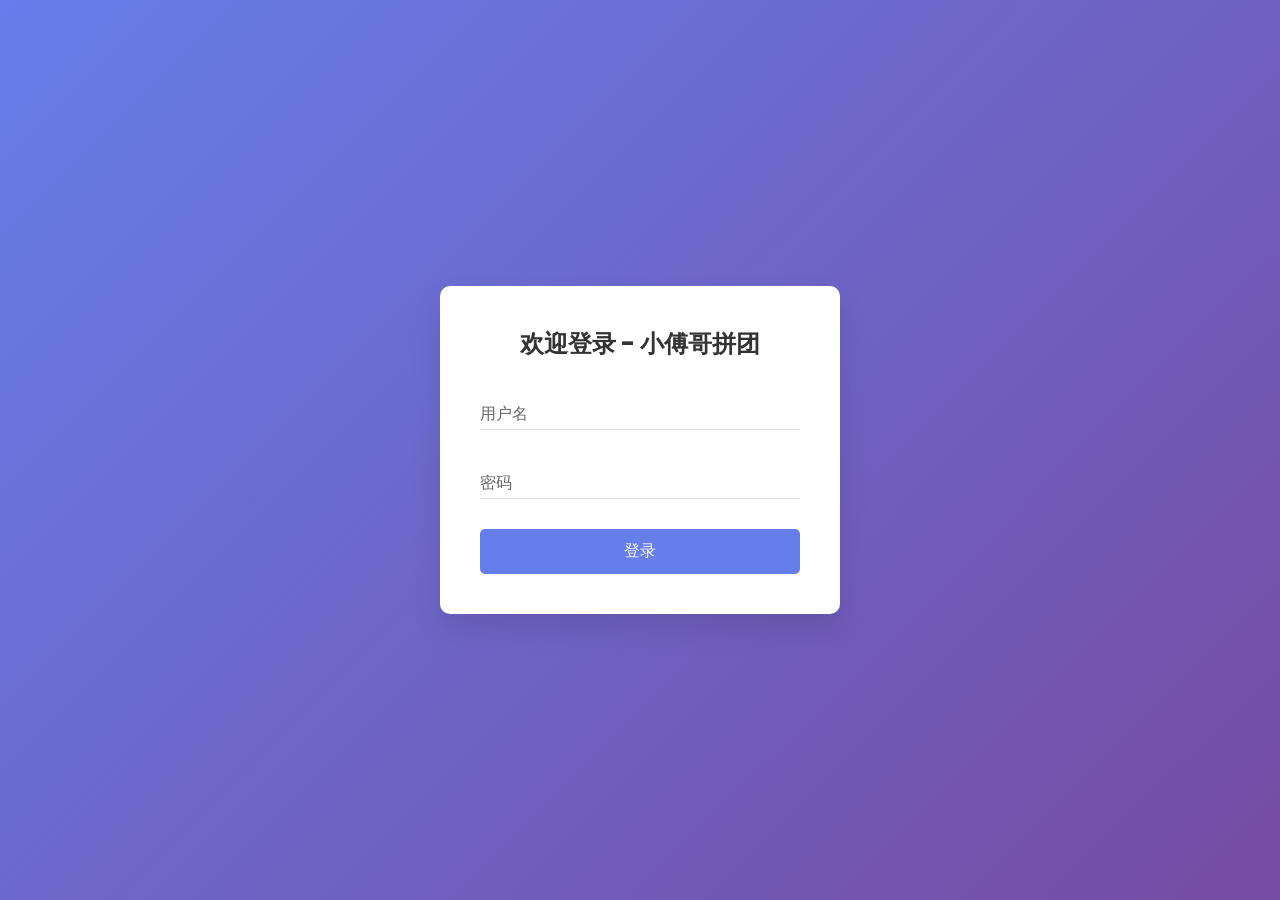
<file: docs/ui/html/index.html>
<!DOCTYPE html>
<html lang="zh-CN">
<head>
  <meta charset="UTF-8">
  <meta name="viewport" content="width=device-width, initial-scale=1.0">
  <title>UG-GroupBuy 商城</title>
  <link rel="stylesheet" href="css/index.css?v=20260410team6">
</head>
<body>
<div class="page">
  <header class="topbar">
    <div>
      <h1>UG-GroupBuy 商城</h1>
      <p>数码好物精选，支持单买与拼团</p>
    </div>
    <a class="ops-link" href="admin.html">后台管理</a>
  </header>

  <main class="mall-layout">
    <section class="card catalog-panel">
      <div class="section-head section-head-wrap">
        <div>
          <h2>商品列表</h2>
          <span id="productCount">共 0 件</span>
        </div>
        <div class="catalog-tools">
          <label class="visually-hidden" for="productSearchInput">搜索商品</label>
          <input id="productSearchInput" class="search-input" type="text" placeholder="搜索商品名称，例如 iPhone / MateBook">
        </div>
      </div>

      <div id="categoryFilter" class="category-filter"></div>
      <div id="productList" class="product-list"></div>
    </section>

    <section class="trade-layout">
      <section class="card detail-panel">
        <div class="section-head">
          <h2>商品详情</h2>
          <span>当前选中商品</span>
        </div>
        <div class="product-meta">
          <h3 id="productTitle">-</h3>
          <p id="productSubtitle" class="product-subtitle">-</p>

          <div class="promo-row">
            <span class="promo-tag">优惠信息</span>
            <span id="promotionText" class="promo-text">加载中...</span>
          </div>

          <div class="price-row">
            <span id="originPrice" class="origin-price">￥0</span>
            <span id="groupPrice" class="group-price">￥0</span>
          </div>
          <div class="price-extra">
            <span id="saveAmount" class="save-amount">立省 ￥0</span>
            <span id="couponTag" class="coupon-tag">券后价</span>
          </div>
          <div class="product-actions">
            <button id="buyAloneBtn" class="action-btn light">单独购买(￥0)</button>
            <button id="groupBuyBtn" class="action-btn primary">开团购买(￥0)</button>
          </div>
        </div>
      </section>

      <section class="card team-panel">
        <div class="section-head">
          <h2>可参与团队</h2>
          <span>点击快速参团</span>
        </div>
        <div class="group-table-head">
          <span>团队</span>
          <span>还差人数</span>
          <span>倒计时</span>
          <span>操作</span>
        </div>
        <div id="groupListContainer" class="group-list"></div>
      </section>
    </section>
  </main>

  <div id="paymentModal" class="modal">
    <div class="modal-card">
      <h3>请扫码支付</h3>
      <p id="paymentProductName" class="payment-product-name"></p>
      <p id="paymentAmount" class="payment-amount"></p>
      <div class="qr-code-placeholder">模拟支付环境（无二维码图片）</div>
      <p id="outTradeNo" class="trade-no"></p>
      <div class="modal-actions">
        <button id="cancelPayment" class="modal-btn light">取消支付</button>
        <button id="completePayment" class="modal-btn primary">支付完成</button>
      </div>
    </div>
  </div>

</div>

<script src="js/index.js?v=20260509origin1"></script>
</body>
</html>
</file>
<file: docs/ui/html/css/index.css>
* { margin: 0; padding: 0; box-sizing: border-box; }

body {
  font-family: -apple-system, BlinkMacSystemFont, "Segoe UI", Roboto, Helvetica, Arial, sans-serif;
  background: #f4f6fb;
  color: #1f2937;
}

.page { max-width: 1360px; margin: 0 auto; padding: 16px; display: grid; gap: 12px; }

.card {
  background: #fff;
  border: 1px solid #e5e7eb;
  border-radius: 14px;
  box-shadow: 0 8px 20px rgba(15, 23, 42, 0.06);
}

.topbar {
  background: linear-gradient(135deg, #fff 0%, #fff7ed 100%);
  border: 1px solid #fde6d7;
  border-radius: 14px;
  padding: 14px;
  display: flex;
  justify-content: space-between;
  align-items: center;
}

.topbar h1 { font-size: 22px; font-weight: 700; }
.topbar p { margin-top: 4px; font-size: 13px; color: #6b7280; }

.ops-link {
  text-decoration: none;
  padding: 8px 12px;
  border-radius: 10px;
  color: #fff;
  background: #111827;
  font-size: 12px;
}

.mall-layout {
  display: grid;
  grid-template-columns: 380px 1fr;
  gap: 12px;
  align-items: start;
}

.catalog-panel {
  padding: 14px;
  position: sticky;
  top: 12px;
  max-height: calc(100vh - 24px);
  display: flex;
  flex-direction: column;
  overflow: hidden;
}

.section-head {
  display: flex;
  align-items: center;
  justify-content: space-between;
  gap: 10px;
  margin-bottom: 10px;
}

.section-head-wrap { flex-wrap: wrap; }
.section-head h2 { font-size: 16px; }
.section-head span { color: #6b7280; font-size: 12px; }

.catalog-tools { display: flex; align-items: center; gap: 8px; }

.search-input {
  width: 360px;
  max-width: 100%;
  border: 1px solid #d1d5db;
  border-radius: 10px;
  padding: 8px 12px;
  font-size: 13px;
}

.visually-hidden {
  position: absolute;
  width: 1px;
  height: 1px;
  padding: 0;
  margin: -1px;
  overflow: hidden;
  clip: rect(0, 0, 0, 0);
  white-space: nowrap;
  border: 0;
}

.search-input:focus {
  outline: none;
  border-color: #60a5fa;
  box-shadow: 0 0 0 3px rgba(96, 165, 250, 0.2);
}

.category-filter {
  display: flex;
  gap: 8px;
  flex-wrap: wrap;
  margin-bottom: 10px;
}

.category-chip {
  border: 1px solid #d1d5db;
  border-radius: 999px;
  padding: 6px 12px;
  font-size: 12px;
  color: #4b5563;
  background: #fff;
  cursor: pointer;
}

.category-chip.active {
  border-color: #93c5fd;
  background: #eff6ff;
  color: #1d4ed8;
  font-weight: 600;
}


.product-list {
  display: grid;
  grid-template-columns: 1fr;
  gap: 8px;
  height: calc(6 * 82px + 5 * 8px);
  max-height: calc(6 * 82px + 5 * 8px);
  flex: 0 0 auto;
  min-height: 0;
  overflow: auto;
  padding-right: 2px;
}

.product-item {
  border: 1px solid #e5e7eb;
  border-radius: 12px;
  padding: 9px 10px;
  cursor: pointer;
  transition: all 0.2s ease;
  min-height: 82px;
  display: grid;
  grid-template-columns: 1fr auto;
  align-items: center;
  gap: 10px;
}

.product-item:hover { transform: translateY(-2px); border-color: #fdba74; }
.product-item.active { border-color: #f97316; box-shadow: 0 8px 18px rgba(249, 115, 22, 0.2); }
.product-item-main { min-width: 0; }
.product-item h4 { font-size: 14px; line-height: 1.3; }
.product-item p {
  margin-top: 4px;
  font-size: 12px;
  color: #6b7280;
  line-height: 1.3;
  white-space: nowrap;
  overflow: hidden;
  text-overflow: ellipsis;
}

.product-item-side {
  min-width: 104px;
  text-align: right;
}

.product-item .price { font-size: 16px; color: #ea580c; font-weight: 700; }
.price-sub { margin-top: 2px; font-size: 11px; color: #94a3b8; }

.trade-layout {
  display: flex;
  flex-direction: column;
  gap: 12px;
  height: auto;
}

.detail-panel,
.team-panel { padding: 14px; }

.team-panel {
  min-height: 0;
  flex: 1;
  display: flex;
  flex-direction: column;
}

.product-meta h3 { font-size: 22px; }
.product-subtitle { margin-top: 6px; font-size: 13px; color: #6b7280; }

.promo-row { margin-top: 14px; display: flex; align-items: center; gap: 8px; }

.promo-tag {
  background: linear-gradient(90deg, #f97316, #fb923c);
  color: #fff;
  font-size: 12px;
  border-radius: 999px;
  padding: 3px 10px;
}

.promo-text { color: #ea580c; font-size: 14px; }

.price-row { margin-top: 10px; display: flex; align-items: center; gap: 10px; }
.origin-price { color: #9ca3af; font-size: 15px; text-decoration: line-through; }
.group-price { color: #dc2626; font-size: 28px; font-weight: 700; }

.price-extra { margin-top: 8px; display: flex; gap: 8px; align-items: center; }

.save-amount {
  background: #fee2e2;
  color: #b91c1c;
  font-size: 12px;
  border-radius: 999px;
  padding: 2px 8px;
}

.coupon-tag {
  background: #ffedd5;
  color: #9a3412;
  font-size: 12px;
  border-radius: 999px;
  padding: 2px 8px;
}

.product-actions { margin-top: 14px; display: flex; gap: 10px; }

.action-btn {
  flex: 1;
  border: none;
  border-radius: 10px;
  padding: 12px;
  font-size: 15px;
  font-weight: 600;
  cursor: pointer;
}

.action-btn.light { background: #ffedd5; color: #9a3412; }
.action-btn.primary { background: linear-gradient(90deg, #f97316, #ea580c); color: #fff; }

.group-table-head {
  display: grid;
  grid-template-columns: 2fr 1fr 1fr 1fr;
  gap: 8px;
  color: #6b7280;
  font-size: 12px;
  padding: 0 10px 8px;
}

.group-table-head span:last-child {
  text-align: right;
}

.group-list {
  display: grid;
  gap: 8px;
  min-height: 0;
  max-height: none;
  flex: 1;
  overflow: auto;
  align-content: start;
}

.group-item {
  border: 1px solid #e5e7eb;
  border-radius: 12px;
  padding: 10px;
  display: grid;
  grid-template-columns: 2fr 1fr 1fr 1fr;
  align-items: center;
  gap: 8px;
}

.group-user {
  font-size: 14px;
  font-weight: 600;
  line-height: 1.4;
  word-break: break-word;
}
.group-desc { color: #6b7280; font-size: 12px; }
.countdown { color: #2563eb; font-weight: 600; }

.join-btn {
  border: none;
  border-radius: 999px;
  background: #2563eb;
  color: #fff;
  padding: 8px 12px;
  font-size: 12px;
  cursor: pointer;
  justify-self: end;
}

.empty {
  border: 1px dashed #cbd5e1;
  border-radius: 10px;
  text-align: center;
  color: #64748b;
  padding: 16px;
  font-size: 13px;
}

.group-list > .empty {
  min-height: 100%;
  display: flex;
  align-items: center;
  justify-content: center;
}

.modal {
  display: none;
  position: fixed;
  inset: 0;
  background: rgba(0, 0, 0, 0.45);
  z-index: 40;
}

.modal-card {
  width: 86%;
  max-width: 420px;
  margin: 16vh auto 0;
  background: #fff;
  border-radius: 14px;
  padding: 16px;
  text-align: center;
}

.payment-amount { margin-top: 8px; color: #dc2626; font-size: 16px; font-weight: 700; }
.payment-product-name { margin-top: 6px; color: #6b7280; font-size: 13px; }

.qr-code-placeholder {
  margin: 10px auto 0;
  width: 100%;
  max-width: 260px;
  border: 1px dashed #cbd5e1;
  border-radius: 10px;
  color: #64748b;
  font-size: 13px;
  line-height: 1.6;
  padding: 20px 12px;
}

.trade-no { margin-top: 8px; font-size: 12px; color: #6b7280; word-break: break-all; }

.modal-actions { display: flex; gap: 8px; margin-top: 12px; }

.modal-btn {
  flex: 1;
  border: none;
  border-radius: 10px;
  padding: 10px;
  cursor: pointer;
}

.modal-btn.light { background: #f3f4f6; color: #374151; }
.modal-btn.primary { background: #16a34a; color: #fff; }

@media (max-width: 980px) {
  .mall-layout { grid-template-columns: 1fr; }
  .catalog-panel {
    position: static;
    max-height: none;
    display: block;
    overflow: visible;
  }
  .product-list { max-height: none; }
  .trade-layout { height: auto; }
}

@media (max-width: 760px) {
  .page { padding: 12px; }
  .topbar { flex-direction: column; align-items: flex-start; gap: 8px; }
  .search-input { width: 100%; }
  .product-list { grid-template-columns: 1fr; max-height: none; }
  .product-item { grid-template-columns: 1fr; }
  .product-item-side { text-align: left; min-width: 0; }
  .group-table-head { display: none; }
  .team-panel { min-height: 0; display: block; }
  .group-list { min-height: 0; }
  .group-item { grid-template-columns: 1fr; }
  .join-btn { justify-self: start; }
  .product-actions { flex-direction: column; }
}
</file>
<file: docs/dev-ops/nginx/html/css/index.css>
* {
    margin: 0;
    padding: 0;
    box-sizing: border-box;
}
body {
    background: #f5f5f5;
    font-family: Arial, sans-serif;
}

/* 轮播图样式 */
.swiper-container {
    width: 100%;
    height: 375px;
    position: relative;
    overflow: hidden;
}
.swiper-wrapper {
    display: flex;
    transition: transform 0.3s;
}
.swiper-slide {
    flex: 0 0 100%;
    height: 375px;
}
.swiper-slide img {
    width: 100%;
    height: 100%;
    object-fit: cover;
}
.swiper-pagination {
    position: absolute;
    bottom: 10px;
    left: 50%;
    transform: translateX(-50%);
    display: flex;
    gap: 6px;
}
.swiper-dot {
    width: 8px;
    height: 8px;
    border-radius: 50%;
    background: rgba(255,255,255,0.5);
    transition: all 0.3s;
}
.swiper-dot.active {
    background: #ff5000;
    width: 16px;
    border-radius: 4px;
}

/* 商品信息 */
.product-info {
    padding: 15px;
    background: white;
}
.product-title {
    font-size: 18px;
    color: #333;
    line-height: 1.4;
    margin-bottom: 8px;
}
.promotion-tag {
    display: inline-block;
    padding: 2px 6px;
    background: linear-gradient(90deg,#ff5000,#ff8000);
    color: white;
    border-radius: 2px;
    font-size: 12px;
    margin-right: 8px;
}
.promotion-text {
    font-size: 14px;
    color: #ff5000;
    margin: 8px 0;
}

/* 拼单列表 */
.group-list {
    margin: 15px;
    background: white;
    border-radius: 8px;
    padding: 10px;
    box-shadow: 0 2px 4px rgba(0,0,0,0.1);
}
.group-item {
    display: flex;
    justify-content: space-between;
    align-items: center;
    padding: 12px 0;
    border-bottom: 1px solid #eee;
}
.group-item:last-child {
    border-bottom: none;
}
.group-status {
    display: flex;
    align-items: center;
    gap: 8px;
    font-size: 12px;
    color: #999;
    margin-top: 4px;
}
.countdown {
    color: #ff5000;
    font-weight: bold;
}
.right {
    display: flex;
    flex-direction: column;
    align-items: flex-end;
    gap: 4px;
}
.user-info {
    font-size: 14px;
    color: #333;
}
.group-status {
    font-size: 12px;
    color: #999;
    margin-top: 4px;
}
.group-btn {
    background: #ff5000;
    color: white;
    border: none;
    padding: 8px 20px;
    border-radius: 15px;
    font-size: 14px;
    cursor: pointer;
}
.countdown {
    font-size: 14px;
    color: #ff5000;
}

/* 价格区域 */
.area {
    padding: 30px;
    border-top: 1px solid #eee;
}
.original-price {
    font-size: 14px;
    color: #999;
    text-decoration: line-through;
    margin-right: 10px;
}
.discount-price {
    font-size: 24px;
    color: #ff5000;
    font-weight: bold;
}

/* 底部操作栏 */
.action-bar {
    position: fixed;
    bottom: 0;
    left: 0;
    right: 0;
    background: white;
    padding: 10px 15px;
    display: flex;
    gap: 10px;
    box-shadow: 0 -2px 8px rgba(0,0,0,0.1);
}
.action-btn {
    flex: 1;
    padding: 12px;
    border: none;
    border-radius: 8px;
    font-size: 16px;
    cursor: pointer;
}
.buy-alone {
    background: #ffece5;
    color: #ff5000;
}
.group-buy {
    background: linear-gradient(90deg,#ff5000,#ff8000);
    color: white;
}

/* 支付弹窗样式 */
.modal {
  display: none;
  position: fixed;
  z-index: 1;
  left: 0;
  top: 0;
  width: 100%;
  height: 100%;
  background-color: rgba(0, 0, 0, 0.4);
}

.modal-content {
  background-color: #fefefe;
  margin: 15% auto;
  padding: 20px;
  border: 1px solid #888;
  width: 80%;
  max-width: 400px;
  text-align: center;
  border-radius: 5px;
}

.qr-code {
  width: 200px;
  height: 200px;
  margin: 20px 0;
}

.button-group {
  display: flex;
  justify-content: space-around;
  margin-top: 20px;
}

.button-group button {
  padding: 10px 20px;
  border: none;
  border-radius: 5px;
  cursor: pointer;
}

#cancelPayment {
  background-color: #f0f0f0;
  color: #333;
}

#completePayment {
  background-color: #4caf50;
  color: white;
}
</file>
<file: docs/tag/v1.0/nginx/html/css/index.css>
* {
    margin: 0;
    padding: 0;
    box-sizing: border-box;
}
body {
    background: #f5f5f5;
    font-family: Arial, sans-serif;
}

/* 轮播图样式 */
.swiper-container {
    width: 100%;
    height: 375px;
    position: relative;
    overflow: hidden;
}
.swiper-wrapper {
    display: flex;
    transition: transform 0.3s;
}
.swiper-slide {
    flex: 0 0 100%;
    height: 375px;
}
.swiper-slide img {
    width: 100%;
    height: 100%;
    object-fit: cover;
}
.swiper-pagination {
    position: absolute;
    bottom: 10px;
    left: 50%;
    transform: translateX(-50%);
    display: flex;
    gap: 6px;
}
.swiper-dot {
    width: 8px;
    height: 8px;
    border-radius: 50%;
    background: rgba(255,255,255,0.5);
    transition: all 0.3s;
}
.swiper-dot.active {
    background: #ff5000;
    width: 16px;
    border-radius: 4px;
}

/* 商品信息 */
.product-info {
    padding: 15px;
    background: white;
}
.product-title {
    font-size: 18px;
    color: #333;
    line-height: 1.4;
    margin-bottom: 8px;
}
.promotion-tag {
    display: inline-block;
    padding: 2px 6px;
    background: linear-gradient(90deg,#ff5000,#ff8000);
    color: white;
    border-radius: 2px;
    font-size: 12px;
    margin-right: 8px;
}
.promotion-text {
    font-size: 14px;
    color: #ff5000;
    margin: 8px 0;
}

/* 拼单列表 */
.group-list {
    margin: 15px;
    background: white;
    border-radius: 8px;
    padding: 10px;
    box-shadow: 0 2px 4px rgba(0,0,0,0.1);
}
.group-item {
    display: flex;
    justify-content: space-between;
    align-items: center;
    padding: 12px 0;
    border-bottom: 1px solid #eee;
}
.group-item:last-child {
    border-bottom: none;
}
.group-status {
    display: flex;
    align-items: center;
    gap: 8px;
    font-size: 12px;
    color: #999;
    margin-top: 4px;
}
.countdown {
    color: #ff5000;
    font-weight: bold;
}
.right {
    display: flex;
    flex-direction: column;
    align-items: flex-end;
    gap: 4px;
}
.user-info {
    font-size: 14px;
    color: #333;
}
.group-status {
    font-size: 12px;
    color: #999;
    margin-top: 4px;
}
.group-btn {
    background: #ff5000;
    color: white;
    border: none;
    padding: 8px 20px;
    border-radius: 15px;
    font-size: 14px;
    cursor: pointer;
}
.countdown {
    font-size: 14px;
    color: #ff5000;
}

/* 价格区域 */
.area {
    padding: 30px;
    border-top: 1px solid #eee;
}
.original-price {
    font-size: 14px;
    color: #999;
    text-decoration: line-through;
    margin-right: 10px;
}
.discount-price {
    font-size: 24px;
    color: #ff5000;
    font-weight: bold;
}

/* 底部操作栏 */
.action-bar {
    position: fixed;
    bottom: 0;
    left: 0;
    right: 0;
    background: white;
    padding: 10px 15px;
    display: flex;
    gap: 10px;
    box-shadow: 0 -2px 8px rgba(0,0,0,0.1);
}
.action-btn {
    flex: 1;
    padding: 12px;
    border: none;
    border-radius: 8px;
    font-size: 16px;
    cursor: pointer;
}
.buy-alone {
    background: #ffece5;
    color: #ff5000;
}
.group-buy {
    background: linear-gradient(90deg,#ff5000,#ff8000);
    color: white;
}

/* 支付弹窗样式 */
.modal {
  display: none;
  position: fixed;
  z-index: 1;
  left: 0;
  top: 0;
  width: 100%;
  height: 100%;
  background-color: rgba(0, 0, 0, 0.4);
}

.modal-content {
  background-color: #fefefe;
  margin: 15% auto;
  padding: 20px;
  border: 1px solid #888;
  width: 80%;
  max-width: 400px;
  text-align: center;
  border-radius: 5px;
}

.qr-code {
  width: 200px;
  height: 200px;
  margin: 20px 0;
}

.button-group {
  display: flex;
  justify-content: space-around;
  margin-top: 20px;
}

.button-group button {
  padding: 10px 20px;
  border: none;
  border-radius: 5px;
  cursor: pointer;
}

#cancelPayment {
  background-color: #f0f0f0;
  color: #333;
}

#completePayment {
  background-color: #4caf50;
  color: white;
}

/* 空状态提示 */
.group-item.empty-tips {
    text-align: center;
    padding: 20px;
    background: #f8f8f8;
    border-radius: 8px;
    margin: 10px;
}

.tips-content {
    color: #666;
    font-size: 14px;
    letter-spacing: 1px;
}
</file>
<file: docs/ui/html/css/tokens.css>
:root {
  --bg: #f4f7fb;
  --panel-bg: #ffffff;
  --text-main: #1f2937;
  --text-sub: #6b7280;
  --primary: #2563eb;
  --primary-soft: #dbeafe;
  --success: #16a34a;
  --warning: #d97706;
  --danger: #dc2626;
  --queued: #7c3aed;
  --border: #e5e7eb;
  --shadow: 0 10px 24px rgba(15, 23, 42, 0.08);
  --radius-md: 12px;
  --radius-sm: 8px;
}
</file>
<file: docs/ui/html/css/admin.css>
* {
  box-sizing: border-box;
}

body {
  margin: 0;
  font-family: -apple-system, BlinkMacSystemFont, "Segoe UI", Roboto, Helvetica, Arial, sans-serif;
  background: var(--bg);
  color: var(--text-main);
}

.admin-layout {
  display: grid;
  grid-template-columns: 240px 1fr;
  min-height: 100vh;
}

.sidebar {
  background: #111827;
  color: #fff;
  padding: 18px 14px;
}

.sidebar h1 {
  font-size: 20px;
  margin-bottom: 16px;
}

.nav-list {
  display: grid;
  gap: 8px;
}

.nav-item {
  border: 0;
  border-radius: 10px;
  padding: 10px;
  text-align: left;
  cursor: pointer;
  background: rgba(255, 255, 255, 0.08);
  color: #fff;
}

.nav-item.active {
  background: #2563eb;
}

.back-link {
  display: inline-block;
  margin-top: 18px;
  color: #93c5fd;
  text-decoration: none;
  font-size: 13px;
}

.content {
  padding: 18px;
}

.content-header {
  background: var(--panel-bg);
  border: 1px solid var(--border);
  border-radius: var(--radius-md);
  box-shadow: var(--shadow);
  padding: 14px;
  display: flex;
  justify-content: space-between;
  align-items: center;
  gap: 12px;
}

.content-header h2 {
  margin: 0;
}

.content-header span {
  color: var(--text-sub);
  font-size: 13px;
}

.header-user {
  display: flex;
  align-items: center;
  gap: 10px;
}

#currentUser {
  font-size: 13px;
  color: var(--text-sub);
}

.global-error-bar {
  margin-top: 10px;
  border: 1px solid #fecaca;
  background: #fef2f2;
  color: #991b1b;
  border-radius: 8px;
  padding: 8px 10px;
  font-size: 13px;
  display: flex;
  justify-content: space-between;
  align-items: center;
  gap: 10px;
}

.global-error-close {
  border: 0;
  border-radius: 6px;
  background: #fee2e2;
  color: #991b1b;
  font-size: 12px;
  padding: 4px 8px;
  cursor: pointer;
}

.module-action-bar {
  margin-top: 12px;
  display: flex;
  gap: 8px;
  align-items: center;
  flex-wrap: wrap;
}

.btn {
  border: 0;
  border-radius: 8px;
  padding: 8px 12px;
  font-size: 13px;
  cursor: pointer;
  transition: all 0.2s ease;
}

.btn:hover {
  transform: translateY(-1px);
}

.btn:disabled {
  cursor: not-allowed;
  opacity: 0.6;
  transform: none;
}

.btn-primary {
  background: #2563eb;
  color: #fff;
}

.btn-light {
  background: #f3f4f6;
  color: #374151;
}

.chip {
  border: 1px solid var(--border);
  border-radius: 999px;
  padding: 6px 10px;
  font-size: 12px;
  cursor: pointer;
  background: #fff;
}

.chip.active {
  background: #dbeafe;
  border-color: #93c5fd;
  color: #1d4ed8;
}

.module-content {
  margin-top: 12px;
  background: var(--panel-bg);
  border: 1px solid var(--border);
  border-radius: var(--radius-md);
  box-shadow: var(--shadow);
  padding: 14px;
}

.grid-cards {
  display: grid;
  gap: 10px;
  grid-template-columns: repeat(4, 1fr);
  margin-bottom: 12px;
}

.kpi {
  border: 1px solid var(--border);
  border-radius: var(--radius-sm);
  padding: 10px;
}

.kpi .label {
  color: var(--text-sub);
  font-size: 12px;
}

.kpi .value {
  font-size: 22px;
  margin-top: 6px;
  font-weight: 700;
}

.table {
  width: 100%;
  border-collapse: collapse;
}

.table th,
.table td {
  border-bottom: 1px solid var(--border);
  text-align: left;
  padding: 10px 8px;
  font-size: 13px;
}

.admin-modal {
  display: none;
  position: fixed;
  inset: 0;
  background: rgba(0, 0, 0, 0.35);
  z-index: 50;
}

.admin-modal-card {
  width: 92%;
  max-width: 540px;
  margin: 12vh auto 0;
  background: #fff;
  border-radius: 12px;
  padding: 14px;
}

.admin-modal-head {
  display: flex;
  justify-content: space-between;
  align-items: center;
  margin-bottom: 10px;
}

.icon-btn {
  border: 0;
  background: #f3f4f6;
  width: 30px;
  height: 30px;
  border-radius: 8px;
  cursor: pointer;
}

.form-grid {
  display: grid;
  gap: 10px;
}

.form-grid label {
  font-size: 12px;
  color: var(--text-sub);
}

.form-grid input,
.form-grid select {
  margin-top: 4px;
  width: 100%;
  border: 1px solid var(--border);
  border-radius: 8px;
  padding: 8px 10px;
}

.form-actions {
  margin-top: 12px;
  display: flex;
  justify-content: flex-end;
  gap: 8px;
}

@media (max-width: 900px) {
  .content-header {
    flex-direction: column;
    align-items: flex-start;
  }
}
</file>
<file: docs/ui/html/css/login.css>
@import url("https://fonts.googleapis.com/css2?family=Poppins:wght@300;400;500;600&display=swap");

* {
  margin: 0;
  padding: 0;
  box-sizing: border-box;
}

body {
  font-family: "Poppins", sans-serif;
  background: linear-gradient(135deg, #667eea 0%, #764ba2 100%);
  height: 100vh;
  display: flex;
  align-items: center;
  justify-content: center;
}

.container {
  background-color: #ffffff;
  padding: 40px;
  border-radius: 10px;
  box-shadow: 0 15px 30px rgba(0, 0, 0, 0.1);
  width: 400px;
  max-width: 90%;
}

.login-form h2 {
  text-align: center;
  color: #333;
  margin-bottom: 30px;
}

.input-group {
  position: relative;
  margin-bottom: 30px;
}

.input-group input {
  width: 100%;
  padding: 10px 0;
  font-size: 16px;
  color: #333;
  border: none;
  border-bottom: 1px solid #ddd;
  outline: none;
  background: transparent;
  transition: 0.3s;
}

.input-group label {
  position: absolute;
  top: 0;
  left: 0;
  padding: 10px 0;
  font-size: 16px;
  color: #666;
  pointer-events: none;
  transition: 0.3s;
}

.input-group input:focus ~ label,
.input-group input:valid ~ label {
  top: -20px;
  font-size: 12px;
  color: #667eea;
}

.input-group input:focus {
  border-bottom: 2px solid #667eea;
}

button {
  width: 100%;
  padding: 12px;
  background: #667eea;
  color: #fff;
  border: none;
  border-radius: 5px;
  cursor: pointer;
  font-size: 16px;
  transition: 0.3s;
}

button:hover {
  background: #764ba2;
}

.error-message {
  color: #ff3860;
  font-size: 14px;
  text-align: center;
  margin-top: 10px;
  display: none;
}
</file>
